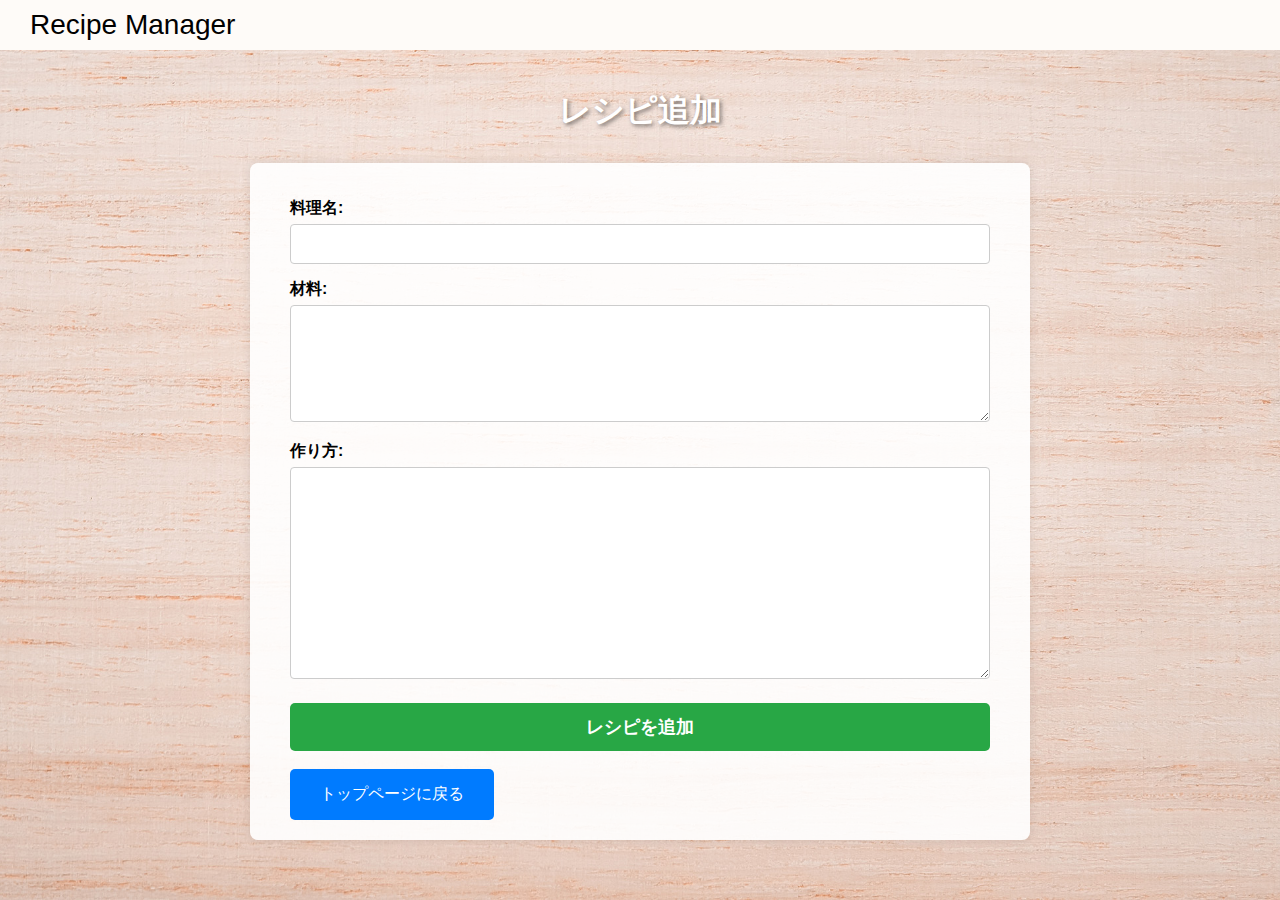
<file: static/add.html>
<!DOCTYPE html>
<html lang="ja">
<head>
    <meta charset="UTF-8">
    <meta name="viewport" content="width=device-width, initial-scale=1.0">
    <title>レシピ追加</title>
    <link rel="stylesheet" href="/static/style.css">
</head>
<body>
    <div class="header">
        <a href="/" class="logo">Recipe Manager</a>
    </div>

    <h1>レシピ追加</h1>
    <div class="container">
        <form action="/add" method="post">
            <label for="recipe_name">料理名:</label>
            <input type="text" id="recipe_name" name="recipe_name" required>
    
            <label for="ingredients">材料:</label>
            <textarea id="ingredients" name="ingredients" rows="5" required></textarea>
    
            <label for="instructions">作り方:</label>
            <textarea id="instructions" name="instructions" rows="10" required></textarea>
    
            <button type="submit">レシピを追加</button>
        </form>
        <br>
        <a href="/" class="back-button">トップページに戻る</a>
    </div>
</body>
</html>
</file>
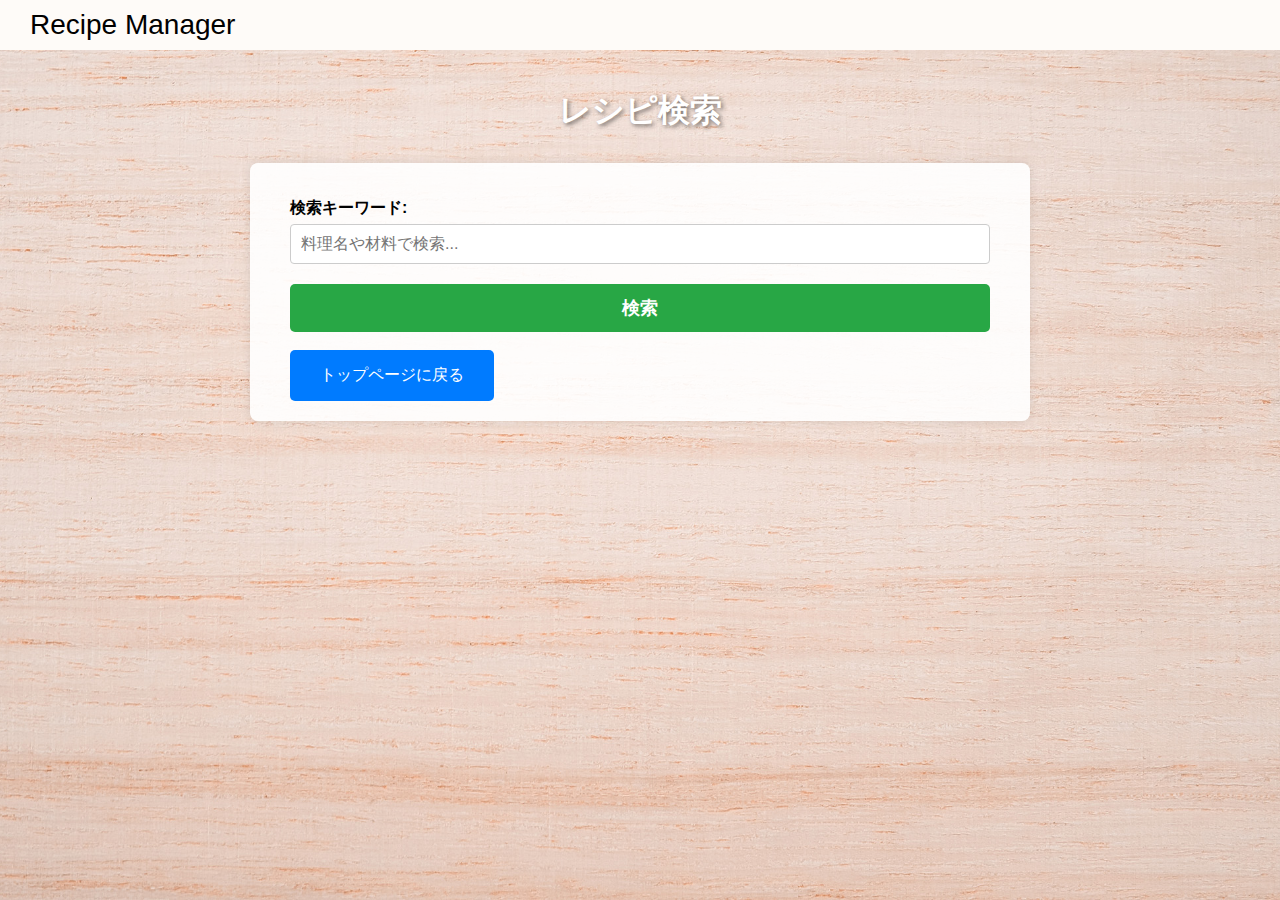
<file: static/search.html>
<!DOCTYPE html>
<html lang="ja">
<head>
    <meta charset="UTF-8">
    <meta name="viewport" content="width=device-width, initial-scale=1.0">
    <title>レシピ検索</title>
    <link rel="stylesheet" href="/static/style.css">
</head>
<body>
    <div class="header">
        <a href="/" class="logo">Recipe Manager</a>
    </div>

    <h1>レシピ検索</h1>
    <div class="container">
        <form action="/search" method="get">
            <label for="keyword">検索キーワード:</label>
            <input type="text" id="keyword" name="keyword" placeholder="料理名や材料で検索..." required>
            <button type="submit">検索</button>
        </form>
        <br>
        <a href="/" class="back-button">トップページに戻る</a>
    </div>
</body>
</html>
</file>
<file: static/style.css>
body {
    /* 
     * 背景画像を指定します。
     * static/images/background.jpg というパスにある画像を指定しています。
     */
    background-image: url('images/background.jpg');
    background-size: cover; /* 画面全体を覆うように画像を拡大・縮小します */
    background-repeat: no-repeat; /* 画像を繰り返し表示しません */
    background-attachment: fixed; /* スクロールしても背景画像を固定します */
    background-position: center; /* 画像を中央に配置します */
    font-family: sans-serif; /* 可読性のためにフォントを指定 */
    padding-top: 60px; /* 固定ヘッダーの後ろにコンテンツが隠れないように調整 */
}

/* index.htmlのh1を中央揃えに */
body > h1 {
    text-align: center;
    color: white;
    text-shadow: 2px 2px 4px rgba(0,0,0,0.5);
}

/* ページ上部の帯のスタイル*/
.header {
    width: 100%;
    height: 50px;
    background-color: #fefbf8; /* 好きな色 */
    color: black;
    display: flex;
    align-items: center; /* 縦方向中央 */
    padding: 0 20px;
    position: fixed; /* 上部に固定 */
    top: 0;
    left: 0;
    z-index: 1000;
}

/* ロゴのボタンスタイル */
.logo {
    display: inline-block;
    padding: 5px 5px;
    margin: 5px 5px; /* ボタンの上下左右に50pxの余白を追加 */
    font-size: 28px;
    color: black;
    background-color: #fefbf8;
    border: none;
    border-radius: 5px;
    text-align: center;
    text-decoration: none;
    cursor: pointer;
    font-family: Impact, sans-serif;
}


/* index.htmlのボタンスタイル */
.nav-button {
    display: inline-block;
    padding: 30px 60px;
    margin: 50px 50px; /* ボタンの上下左右に50pxの余白を追加 */
    font-size: 47px;
    color: white;
    background-color: #007bff;
    border: none;
    border-radius: 5px;
    text-align: center;
    text-decoration: none;
    cursor: pointer;
}
.nav-button:hover {
    background-color: #0056b3;
}

/* トップページに戻るボタンのスタイル */
.back-button {
    display: inline-block;
    padding: 15px 30px;
    font-size: 16px;
    color: white;
    background-color: #007bff;
    border: none;
    border-radius: 5px;
    text-align: center;
    text-decoration: none;
    cursor: pointer;
}
.back-button:hover {
    background-color: #0056b3;
}

.nav-container {
    text-align: center;
    margin: 20px 0;
}


/* フォームやコンテンツを囲むコンテナのスタイル */
.container {
    background-color: rgba(255, 255, 255, 0.9); /* 背景を少し透過した白に */
    padding: 20px 40px;
    border-radius: 8px;
    max-width: 700px; /* コンテナの最大幅を指定 */
    margin: 30px auto; /* 上下にマージン、左右は自動で中央揃え */
    box-shadow: 0 0 10px rgba(0,0,0,0.1);
}

/* フォーム内のラベルのスタイル */
form label {
    font-weight: bold;
    margin-top: 15px;
    display: block; /* ラベルをブロック要素にして改行 */
}

/* テキスト入力欄とテキストエリアの共通スタイル */
form input[type="text"],
form textarea {
    width: 100%; /* 幅を親要素いっぱいに */
    padding: 10px;
    margin-top: 5px;
    border: 1px solid #ccc;
    border-radius: 4px;
    box-sizing: border-box; /* paddingとborderをwidthに含める */
    font-size: 16px;
}

/* テキストエリアは縦方向のみリサイズ可能に */
form textarea {
    resize: vertical;
}

/* 送信ボタンのスタイル */
form button[type="submit"] {
    width: 100%;
    padding: 12px;
    margin-top: 20px;
    background-color: #28a745; /* ボタンの色を緑に */
    color: white;
    border: none;
    border-radius: 5px;
    cursor: pointer;
    font-size: 18px;
    font-weight: bold;
}

form button[type="submit"]:hover {
    background-color: #218838;
}

/* search.html の検索ボタンのスタイル */
.search-button {
    width: 100%;
    padding: 12px;
    margin-top: 20px;
    background-color: #007bff; /* ボタンの色を青に */
    color: white;
    border: none;
    border-radius: 5px;
    cursor: pointer;
    font-size: 18px;
    font-weight: bold;
}

.search-button:hover {
    background-color: #0056b3;
}

/* 検索結果のスタイル */
.search-results {
    margin-top: 30px;
}

.search-results ul {
    list-style-type: none;
    padding: 0;
}

.search-results li {
    background-color: #f9f9f9;
    border: 1px solid #ddd;
    border-radius: 5px;
    padding: 15px;
    margin-bottom: 15px;
}
</file>
